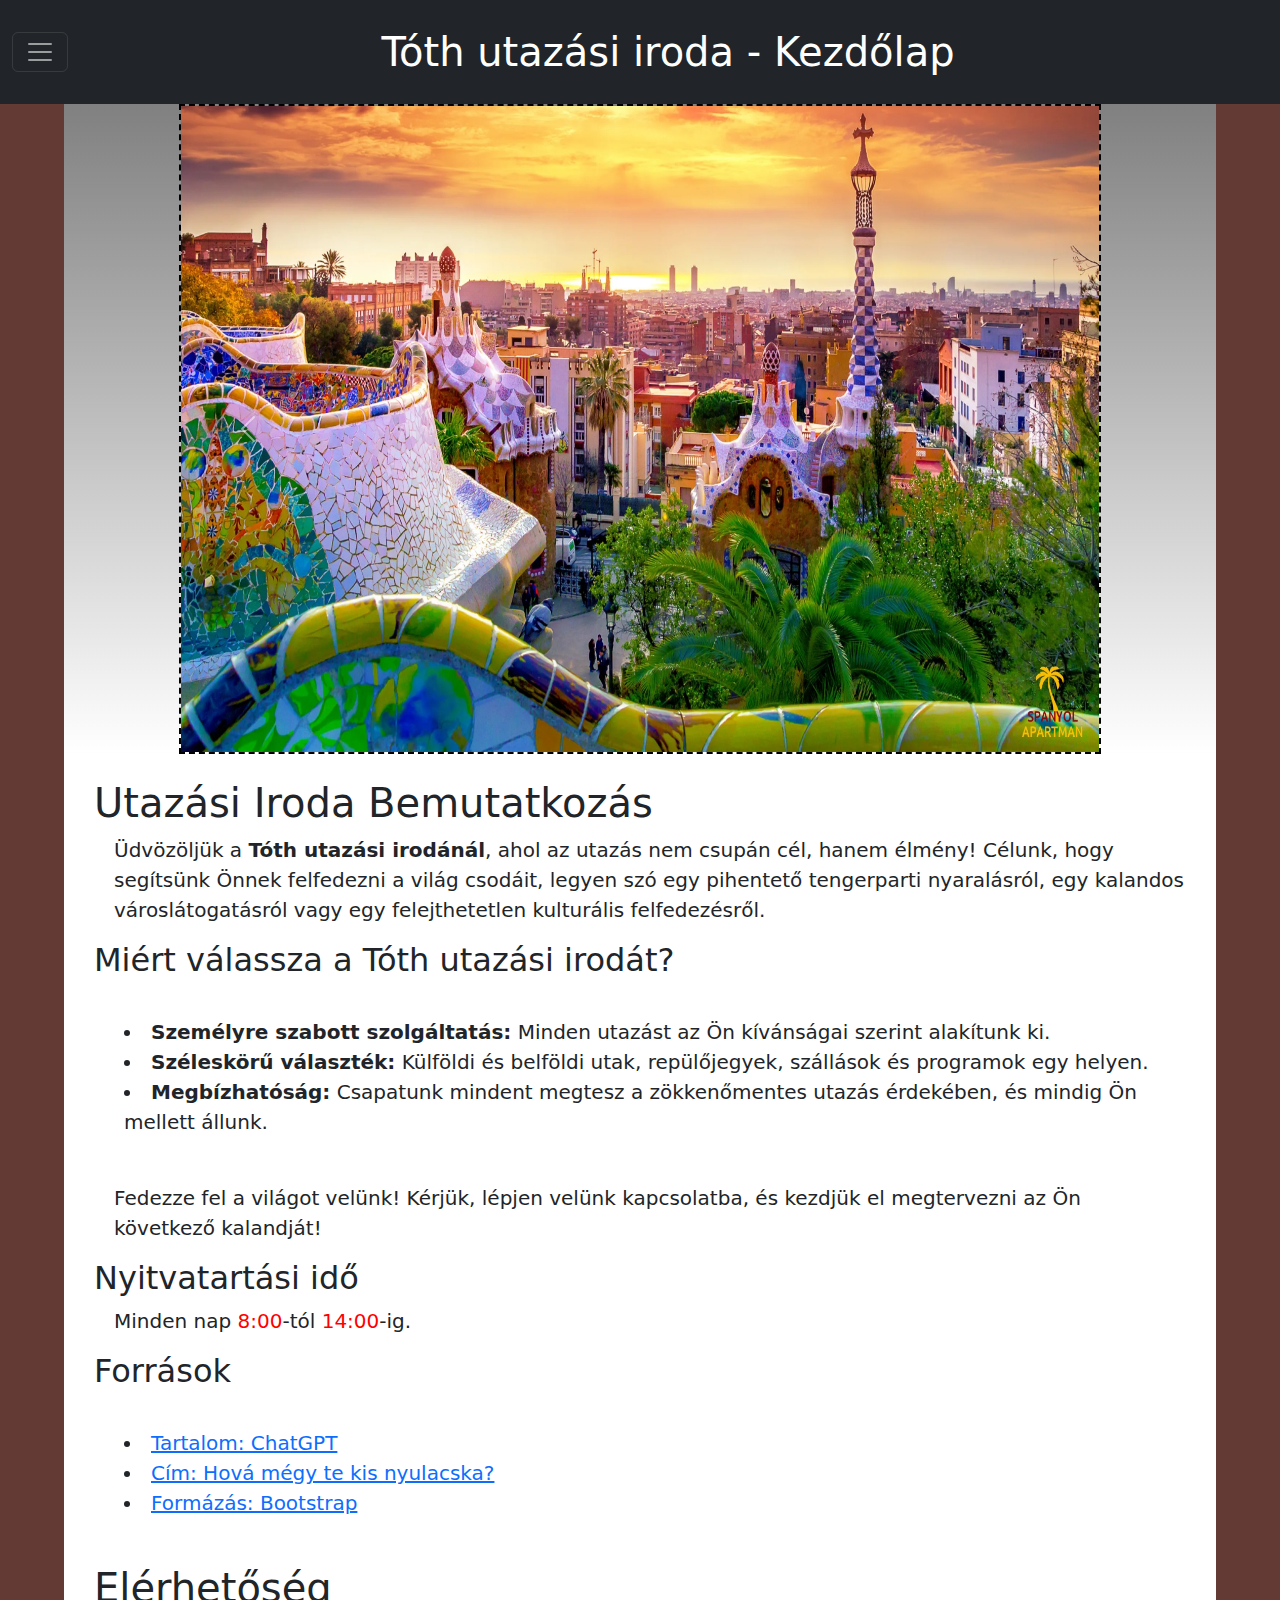
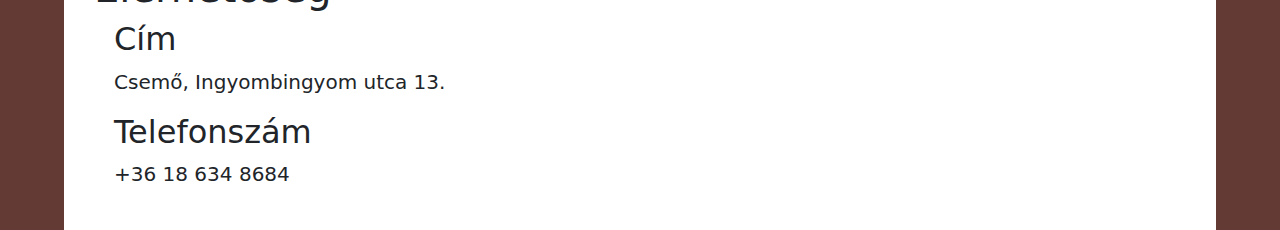
<file: index.html>
<!DOCTYPE html>
<html lang="hu">
<head>
    <meta charset="UTF-8">
    <meta name="viewport" content="width=device-width, initial-scale=1.0">
    <title>Tóth utazási iroda - Kezdőlap</title>
    <link href="https://cdn.jsdelivr.net/npm/bootstrap@5.3.3/dist/css/bootstrap.min.css" rel="stylesheet" integrity="sha384-QWTKZyjpPEjISv5WaRU9OFeRpok6YctnYmDr5pNlyT2bRjXh0JMhjY6hW+ALEwIH" crossorigin="anonymous">
    <link rel="stylesheet" href="style.css">
</head>
<body>
  <div class="collapse" id="navbarToggleExternalContent" data-bs-theme="dark">
    <div class="bg-dark p-4">
      <h5 class="text-body-emphasis h4">Úticélok</h5>
      <a href="gorog.html" target="_blank">Görögország</a>
      <br>
      <a href="olasz.html" target="_blank">Olaszország</a>
      <br>
      <a href="balaton.html" target="_blank">Balaton</a>
      <br>
      <a href="spanyol.html" target="_blank">Spanyolország</a>
    </div>
  </div>
      <nav class="navbar navbar-dark bg-dark sticky-top">
        <div class="container-fluid">
          <button class="navbar-toggler" type="button" data-bs-toggle="collapse" data-bs-target="#navbarToggleExternalContent" aria-controls="navbarToggleExternalContent" aria-expanded="false" aria-label="Toggle navigation">
            <span class="navbar-toggler-icon"></span>
          </button>
          <h1>Tóth utazási iroda - Kezdőlap</h1>
        </div>
      </nav>
      <script src="https://cdn.jsdelivr.net/npm/bootstrap@5.3.3/dist/js/bootstrap.bundle.min.js" integrity="sha384-YvpcrYf0tY3lHB60NNkmXc5s9fDVZLESaAA55NDzOxhy9GkcIdslK1eN7N6jIeHz" crossorigin="anonymous"></script>
      <main>
        <section>
          <div id="gradient">
            <div id="carouselExample" class="carousel slide">
              <div class="carousel-inner">
                <div class="carousel-item active">
                  <a href="images/spanyol1.jpg" target="_blank"><img src="images/spanyol1.jpg" class="d-block w-100" alt="Spanyolország"></a>
                </div>
                <div class="carousel-item">
                  <a href="images/balaton1.jpg" target="_blank"><img src="images/balaton1.jpg" class="d-block w-100" alt="Balaton"></a>
                </div>
                <div class="carousel-item">
                  <a href="images/görög1.jpg" target="_blank"><img src="images/görög1.jpg" class="d-block w-100" alt="Görögország"></a>
                </div>
                <div class="carousel-item">
                  <a href="images/olasz1.jpg" target="_blank"><img src="images/olasz1.jpg" class="d-block w-100" alt="Olaszország"></a>
                </div>
              </div>
              <button class="carousel-control-prev" type="button" data-bs-target="#carouselExample" data-bs-slide="prev">
                <span class="carousel-control-prev-icon" aria-hidden="true"></span>
                <span class="visually-hidden">Previous</span>
              </button>
              <button class="carousel-control-next" type="button" data-bs-target="#carouselExample" data-bs-slide="next">
                <span class="carousel-control-next-icon" aria-hidden="true"></span>
                <span class="visually-hidden">Next</span>
              </button>
            </div>
          </div>
          <article>
            <h1>Utazási Iroda Bemutatkozás</h1>
            <p>Üdvözöljük a <strong>Tóth utazási irodánál</strong>, ahol az utazás nem csupán cél, hanem élmény! Célunk, hogy segítsünk Önnek felfedezni a világ csodáit, legyen szó egy pihentető tengerparti nyaralásról, egy kalandos városlátogatásról vagy egy felejthetetlen kulturális felfedezésről.</p>
            <h2>Miért válassza a Tóth utazási irodát?</h2>
            <ul>
                <li><strong>Személyre szabott szolgáltatás:</strong> Minden utazást az Ön kívánságai szerint alakítunk ki.</li>
                <li><strong>Széleskörű választék:</strong> Külföldi és belföldi utak, repülőjegyek, szállások és programok egy helyen.</li>
                <li><strong>Megbízhatóság:</strong> Csapatunk mindent megtesz a zökkenőmentes utazás érdekében, és mindig Ön mellett állunk.</li>
            </ul>
            <p>Fedezze fel a világot velünk! Kérjük, lépjen velünk kapcsolatba, és kezdjük el megtervezni az Ön következő kalandját!</p>
            <h2>Nyitvatartási idő</h2>
            <p>Minden nap <time>8:00</time>-tól <time>14:00</time>-ig.</p>
            <h2>Források</h2>
            <ul>
              <li><a href="https://www.chatgpt.com" target="_blank">Tartalom: ChatGPT</a></li>
              <li><a href="https://youtu.be/GsQaZQc5hto?si=AKbAIxjbcXfUguNh" target="_blank">Cím: Hová mégy te kis nyulacska?</a></li>
              <li><a href="https://getbootstrap.com/" target="_blank">Formázás: Bootstrap</a></li>
            </ul>
            <div id="elerhetoseg">
              <h1>Elérhetőség</h1>
              <h2>Cím</h2>
              <p>Csemő, Ingyombingyom utca 13.</p>
              <h2>Telefonszám</h2>
              <p>+36 18 634 8684</p>
            </div>
          </article>
        </section>
      </main>
</body>
</html>
</file>
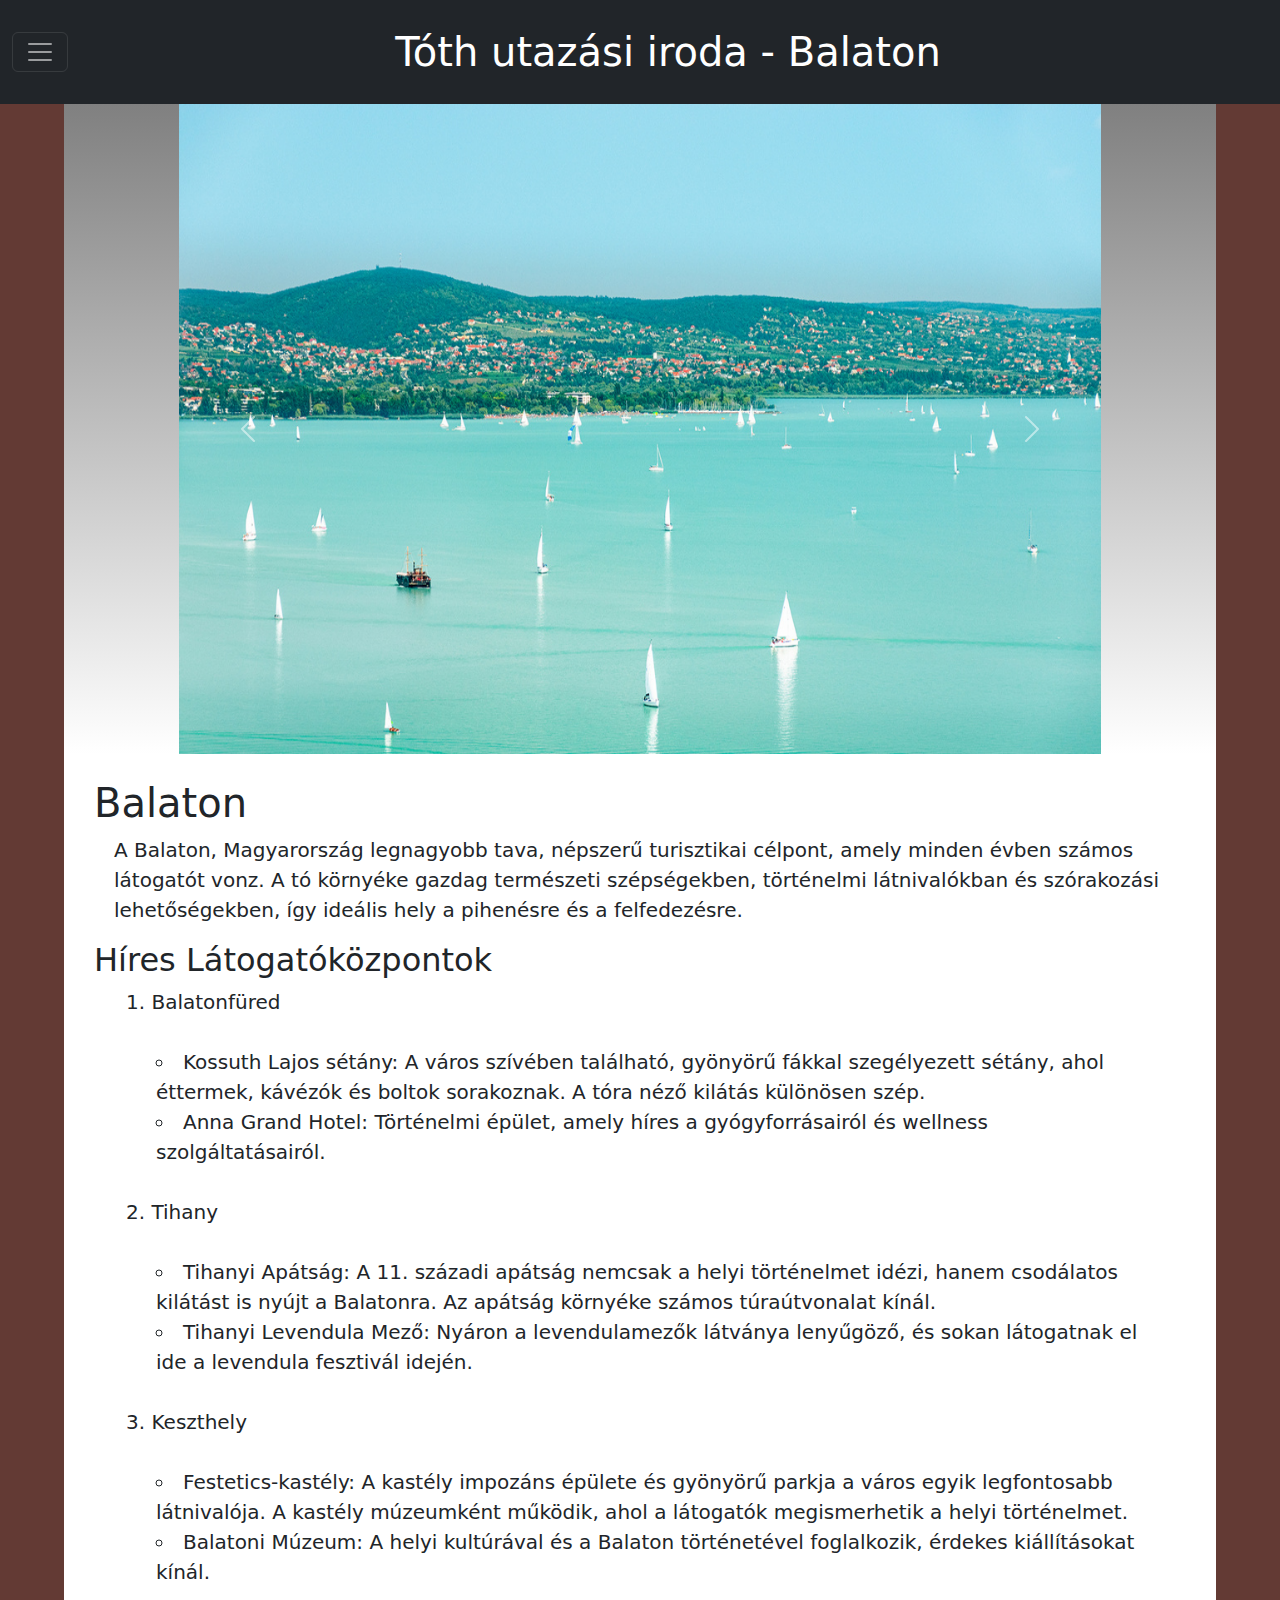
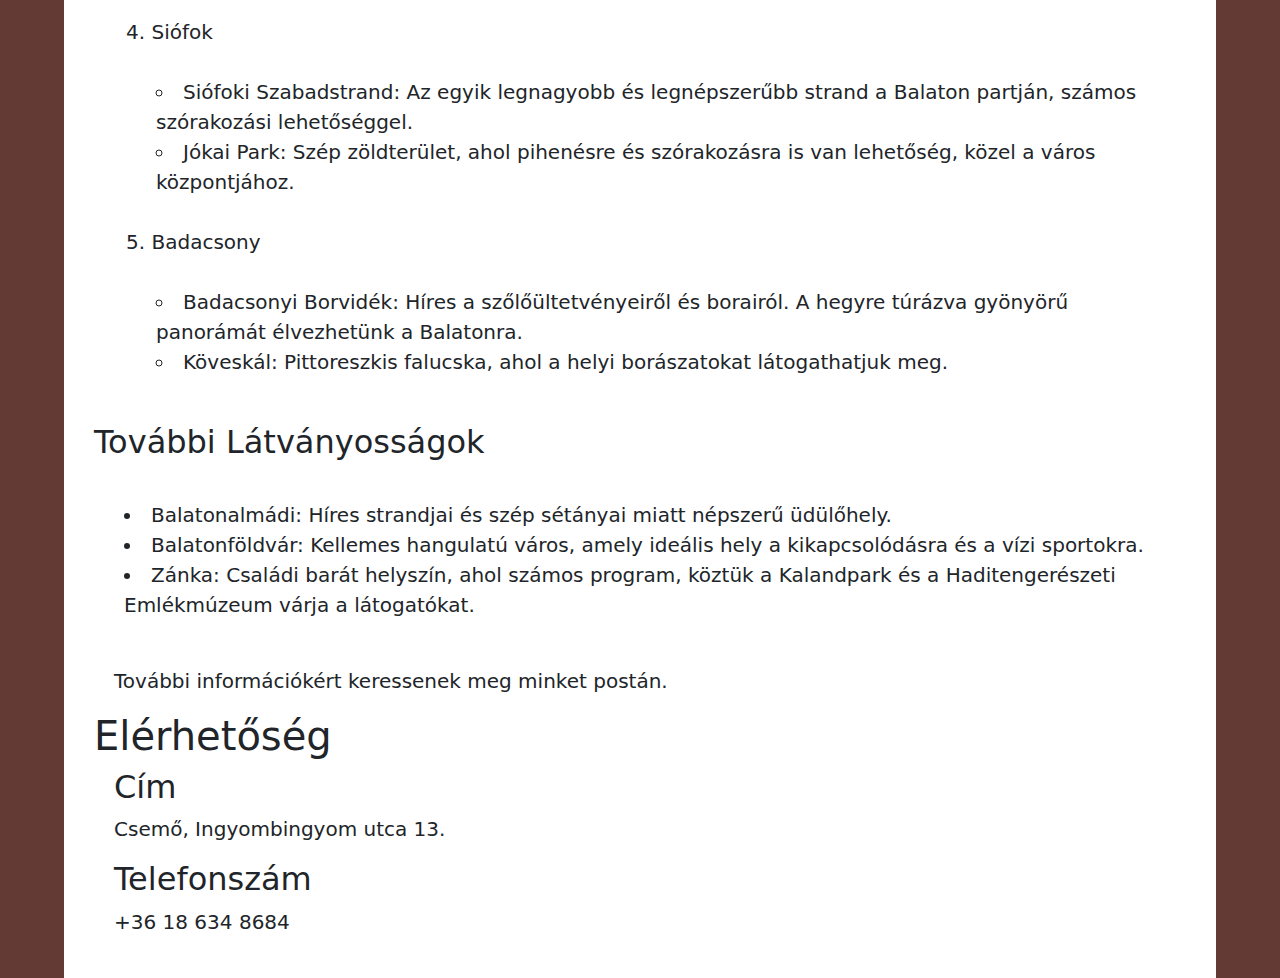
<file: balaton.html>
<!DOCTYPE html>
<html lang="hu">
<head>
    <meta charset="UTF-8">
    <meta name="viewport" content="width=device-width, initial-scale=1.0">
    <title>Tóth utazási iroda - Balaton</title>
    <link href="https://cdn.jsdelivr.net/npm/bootstrap@5.3.3/dist/css/bootstrap.min.css" rel="stylesheet" integrity="sha384-QWTKZyjpPEjISv5WaRU9OFeRpok6YctnYmDr5pNlyT2bRjXh0JMhjY6hW+ALEwIH" crossorigin="anonymous">
    <link rel="stylesheet" href="style.css">
</head>
<body>
    <div class="collapse" id="navbarToggleExternalContent" data-bs-theme="dark">
        <div class="bg-dark p-4">
          <h5 class="text-body-emphasis h4">Úticélok</h5>
          <a href="index.html" target="_blank">Bemutatkozás</a>
          <br>
          <a href="olasz.html" target="_blank">Olaszország</a>
          <br>
          <a href="gorog.html" target="_blank">Görögország</a>
          <br>
          <a href="spanyol.html" target="_blank">Spanyolország</a>
        </div>
      </div>
      <nav class="navbar navbar-dark bg-dark">
        <div class="container-fluid">
          <button class="navbar-toggler" type="button" data-bs-toggle="collapse" data-bs-target="#navbarToggleExternalContent" aria-controls="navbarToggleExternalContent" aria-expanded="false" aria-label="Toggle navigation">
            <span class="navbar-toggler-icon"></span>
          </button>
          <h1>Tóth utazási iroda - Balaton</h1>
        </div>
      </nav>
      <script src="https://cdn.jsdelivr.net/npm/bootstrap@5.3.3/dist/js/bootstrap.bundle.min.js" integrity="sha384-YvpcrYf0tY3lHB60NNkmXc5s9fDVZLESaAA55NDzOxhy9GkcIdslK1eN7N6jIeHz" crossorigin="anonymous"></script>
      <main>
        <section>
            <div id="gradient">
              <div id="carouselExample" class="carousel slide">
                <div class="carousel-inner">
                  <div class="carousel-item active">
                    <img src="images/balaton2.jpg" class="d-block w-100" alt="Spanyolország">
                  </div>
                  <div class="carousel-item">
                    <img src="images/balaton1.jpg" class="d-block w-100" alt="Balaton">
                  </div>
                  <div class="carousel-item">
                    <img src="images/balaton3.jpg" class="d-block w-100" alt="Görögország">
                  </div>
                  <div class="carousel-item">
                    <img src="images/balaton4.webp" class="d-block w-100" alt="Olaszország">
                  </div>
                </div>
                <button class="carousel-control-prev" type="button" data-bs-target="#carouselExample" data-bs-slide="prev">
                  <span class="carousel-control-prev-icon" aria-hidden="true"></span>
                  <span class="visually-hidden">Previous</span>
                </button>
                <button class="carousel-control-next" type="button" data-bs-target="#carouselExample" data-bs-slide="next">
                  <span class="carousel-control-next-icon" aria-hidden="true"></span>
                  <span class="visually-hidden">Next</span>
                </button>
              </div>
            </div>
            <article>
              <h1>Balaton</h1>
              <p>A Balaton, Magyarország legnagyobb tava, népszerű turisztikai célpont, amely minden évben számos látogatót vonz. A tó környéke gazdag természeti szépségekben, történelmi látnivalókban és szórakozási lehetőségekben, így ideális hely a pihenésre és a felfedezésre.</p>
              <h2>Híres Látogatóközpontok</h2>
              <ol>
                <li>Balatonfüred</li>
                <ul>
                    <li>Kossuth Lajos sétány: A város szívében található, gyönyörű fákkal szegélyezett sétány, ahol éttermek, kávézók és boltok sorakoznak. A tóra néző kilátás különösen szép.
                    </li>
                    <li>Anna Grand Hotel: Történelmi épület, amely híres a gyógyforrásairól és wellness szolgáltatásairól.</li>
                </ul>
                <li>Tihany</li>
                <ul>
                    <li>Tihanyi Apátság: A 11. századi apátság nemcsak a helyi történelmet idézi, hanem csodálatos kilátást is nyújt a Balatonra. Az apátság környéke számos túraútvonalat kínál.</li>
                    <li>Tihanyi Levendula Mező: Nyáron a levendulamezők látványa lenyűgöző, és sokan látogatnak el ide a levendula fesztivál idején.</li>
                </ul>
                <li>Keszthely</li>
                <ul>
                    <li>Festetics-kastély: A kastély impozáns épülete és gyönyörű parkja a város egyik legfontosabb látnivalója. A kastély múzeumként működik, ahol a látogatók megismerhetik a helyi történelmet.</li>
                    <li>Balatoni Múzeum: A helyi kultúrával és a Balaton történetével foglalkozik, érdekes kiállításokat kínál.</li>
                </ul>
                <li>Siófok</li>
                <ul>
                    <li>Siófoki Szabadstrand: Az egyik legnagyobb és legnépszerűbb strand a Balaton partján, számos szórakozási lehetőséggel.</li>
                    <li>Jókai Park: Szép zöldterület, ahol pihenésre és szórakozásra is van lehetőség, közel a város központjához.</li>
                </ul>
                <li>Badacsony</li>
                <ul>
                    <li>Badacsonyi Borvidék: Híres a szőlőültetvényeiről és borairól. A hegyre túrázva gyönyörű panorámát élvezhetünk a Balatonra.</li>
                    <li>Köveskál: Pittoreszkis falucska, ahol a helyi borászatokat látogathatjuk meg.</li>
                </ul>
              </ol>
              <h2>További Látványosságok</h2>
              <ul>
                <li>Balatonalmádi: Híres strandjai és szép sétányai miatt népszerű üdülőhely.</li>
                <li>Balatonföldvár: Kellemes hangulatú város, amely ideális hely a kikapcsolódásra és a vízi sportokra.
                </li>
                <li>Zánka: Családi barát helyszín, ahol számos program, köztük a Kalandpark és a Haditengerészeti Emlékmúzeum várja a látogatókat.</li>
              </ul>
              <p>További információkért keressenek meg minket postán.</p>
            <div id="elerhetoseg">
              <h1>Elérhetőség</h1>
              <h2>Cím</h2>
              <p>Csemő, Ingyombingyom utca 13.</p>
              <h2>Telefonszám</h2>
              <p>+36 18 634 8684</p>
            </div>
          </article>
          </section>
      </main>
</body>
</html>
</file>
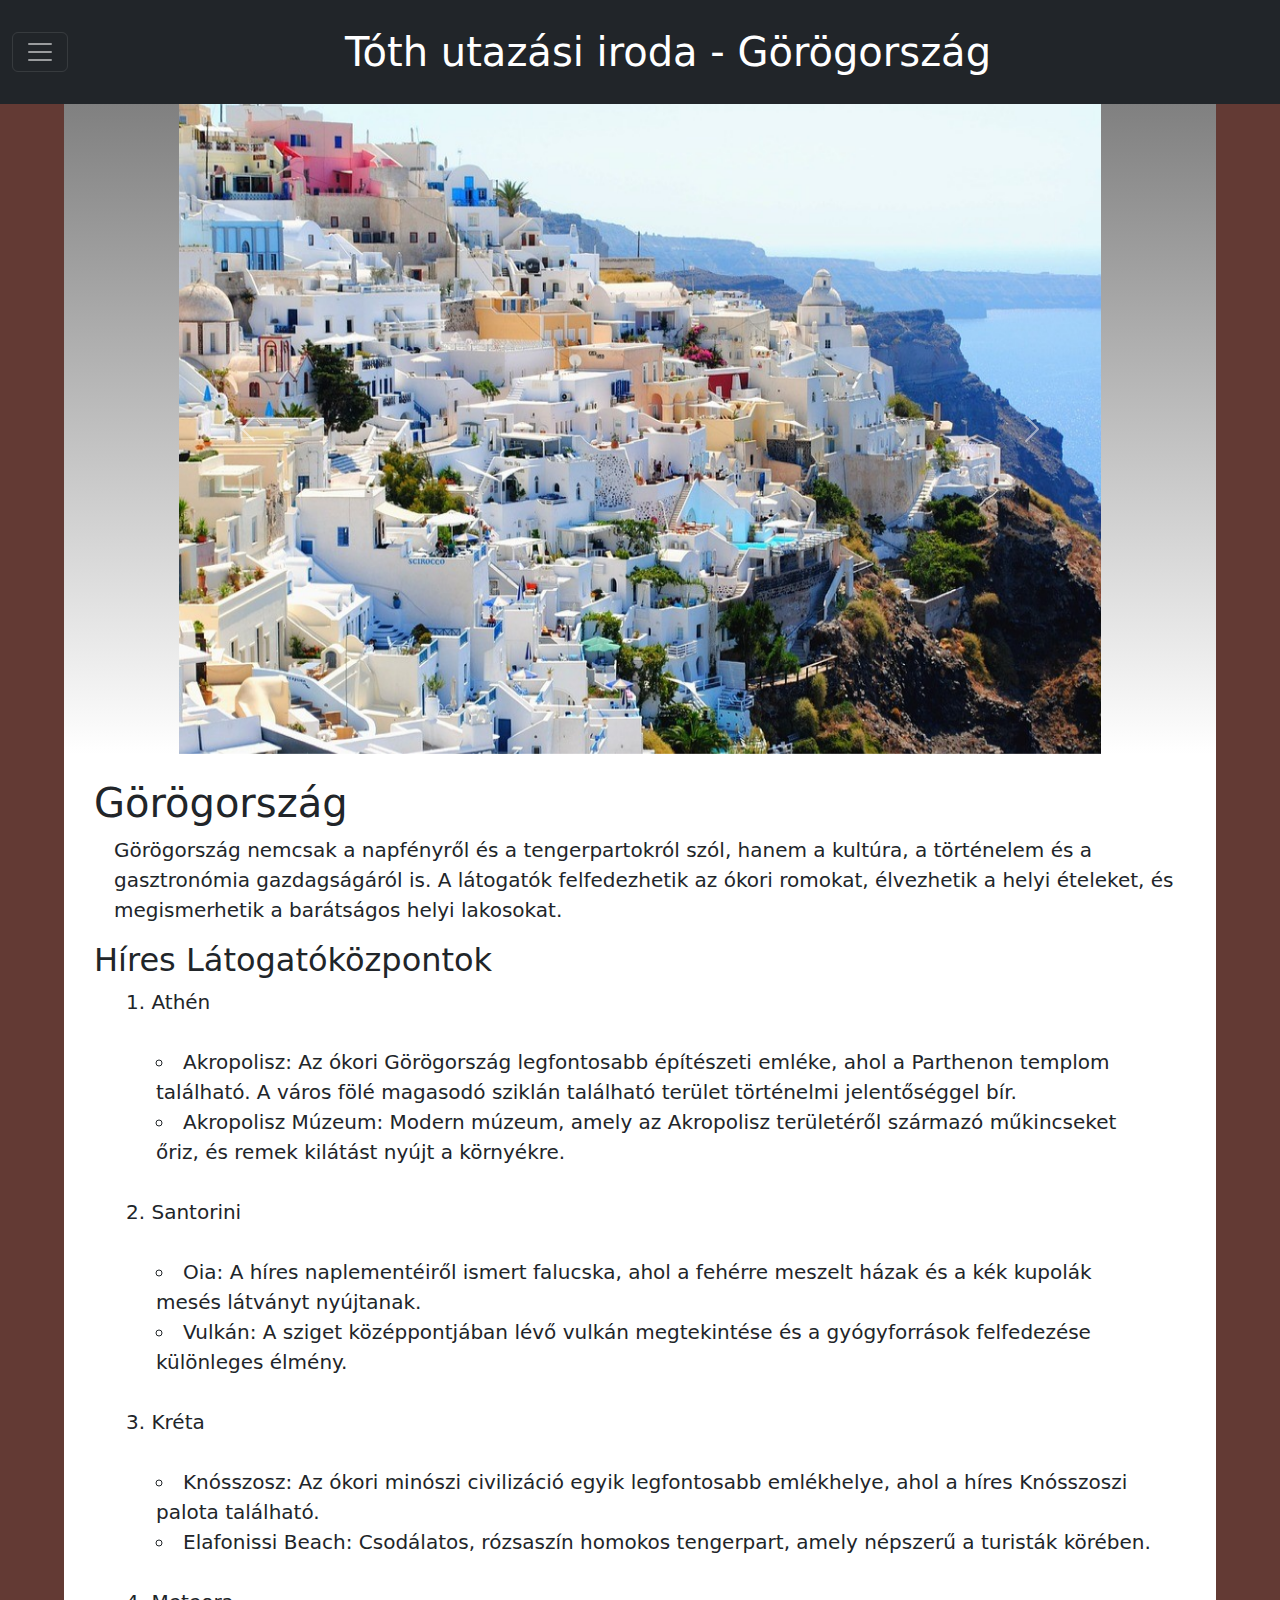
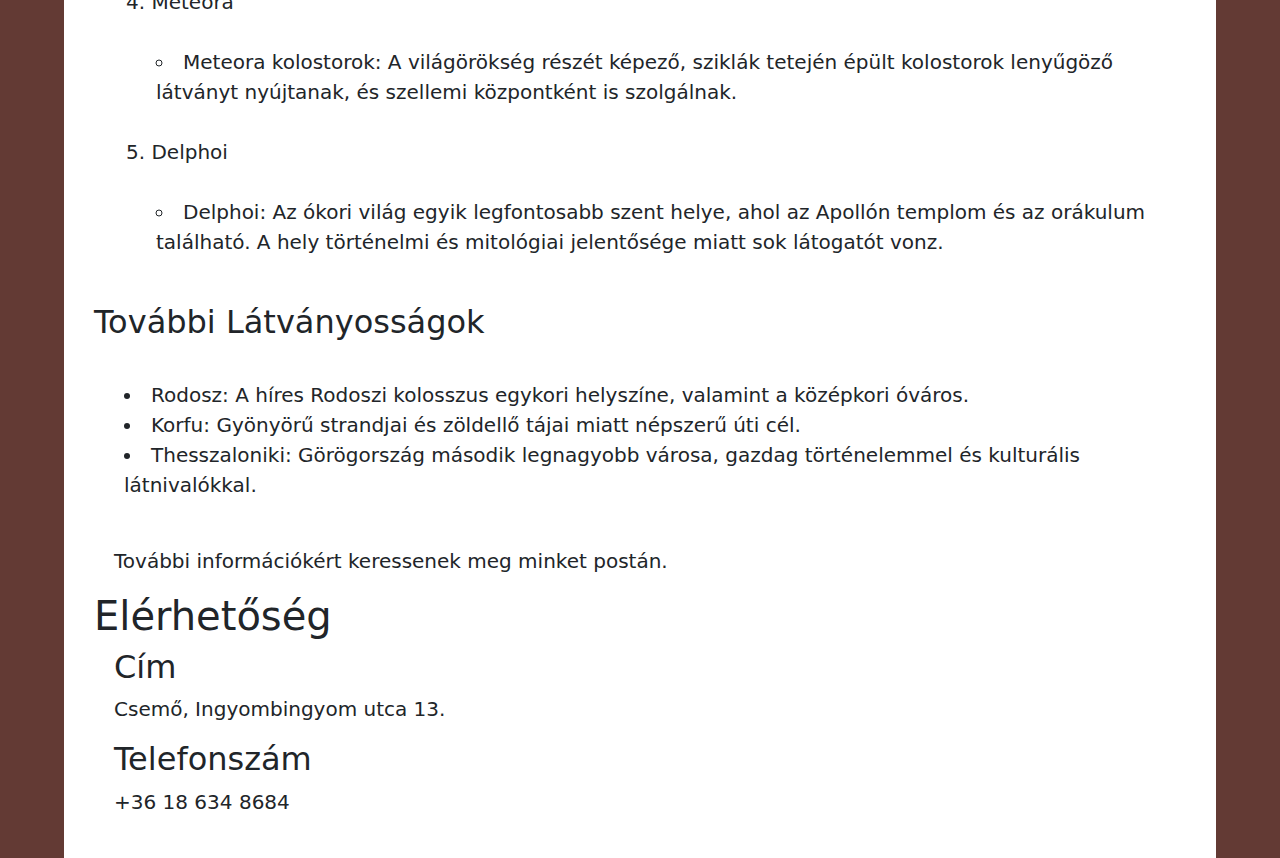
<file: gorog.html>
<!DOCTYPE html>
<html lang="hu">
<head>
    <meta charset="UTF-8">
    <meta name="viewport" content="width=device-width, initial-scale=1.0">
    <title>Tóth utazási iroda - Görögország</title>
    <link href="https://cdn.jsdelivr.net/npm/bootstrap@5.3.3/dist/css/bootstrap.min.css" rel="stylesheet" integrity="sha384-QWTKZyjpPEjISv5WaRU9OFeRpok6YctnYmDr5pNlyT2bRjXh0JMhjY6hW+ALEwIH" crossorigin="anonymous">
    <link rel="stylesheet" href="style.css">
</head>
<body>
    <div class="collapse" id="navbarToggleExternalContent" data-bs-theme="dark">
        <div class="bg-dark p-4">
          <h5 class="text-body-emphasis h4">Úticélok</h5>
          <a href="index.html" target="_blank">Bemutatkozás</a>
          <br>
          <a href="olasz.html" target="_blank">Olaszország</a>
          <br>
          <a href="balaton.html" target="_blank">Balaton</a>
          <br>
          <a href="spanyol.html" target="_blank">Spanyolország</a>
        </div>
      </div>
      <nav class="navbar navbar-dark bg-dark">
        <div class="container-fluid">
          <button class="navbar-toggler" type="button" data-bs-toggle="collapse" data-bs-target="#navbarToggleExternalContent" aria-controls="navbarToggleExternalContent" aria-expanded="false" aria-label="Toggle navigation">
            <span class="navbar-toggler-icon"></span>
          </button>
          <h1>Tóth utazási iroda - Görögország</h1>
        </div>
      </nav>
      <script src="https://cdn.jsdelivr.net/npm/bootstrap@5.3.3/dist/js/bootstrap.bundle.min.js" integrity="sha384-YvpcrYf0tY3lHB60NNkmXc5s9fDVZLESaAA55NDzOxhy9GkcIdslK1eN7N6jIeHz" crossorigin="anonymous"></script>
      <main>
        <section>
            <div id="gradient">
              <div id="carouselExample" class="carousel slide">
                <div class="carousel-inner">
                  <div class="carousel-item active">
                    <img src="images/görög2.jpg" class="d-block w-100" alt="Spanyolország">
                  </div>
                  <div class="carousel-item">
                    <img src="images/görög3.jpg" class="d-block w-100" alt="Balaton">
                  </div>
                  <div class="carousel-item">
                    <img src="images/görög1.jpg" class="d-block w-100" alt="Görögország">
                  </div>
                  <div class="carousel-item">
                    <img src="images/görög4.jpg" class="d-block w-100" alt="Olaszország">
                  </div>
                </div>
                <button class="carousel-control-prev" type="button" data-bs-target="#carouselExample" data-bs-slide="prev">
                  <span class="carousel-control-prev-icon" aria-hidden="true"></span>
                  <span class="visually-hidden">Previous</span>
                </button>
                <button class="carousel-control-next" type="button" data-bs-target="#carouselExample" data-bs-slide="next">
                  <span class="carousel-control-next-icon" aria-hidden="true"></span>
                  <span class="visually-hidden">Next</span>
                </button>
              </div>
            </div>
            <article>
              <h1>Görögország</h1>
              <p>Görögország nemcsak a napfényről és a tengerpartokról szól, hanem a kultúra, a történelem és a gasztronómia gazdagságáról is. A látogatók felfedezhetik az ókori romokat, élvezhetik a helyi ételeket, és megismerhetik a barátságos helyi lakosokat.</p>
              <h2>Híres Látogatóközpontok</h2>
              <ol>
                <li>Athén</li>
                <ul>
                    <li>Akropolisz: Az ókori Görögország legfontosabb építészeti emléke, ahol a Parthenon templom található. A város fölé magasodó sziklán található terület történelmi jelentőséggel bír.</li>
                    <li>Akropolisz Múzeum: Modern múzeum, amely az Akropolisz területéről származó műkincseket őriz, és remek kilátást nyújt a környékre.</li>
                </ul>
                <li>Santorini</li>
                <ul>
                    <li>Oia: A híres naplementéiről ismert falucska, ahol a fehérre meszelt házak és a kék kupolák mesés látványt nyújtanak.</li>
                    <li>Vulkán: A sziget középpontjában lévő vulkán megtekintése és a gyógyforrások felfedezése különleges élmény.</li>
                </ul>
                <li>Kréta</li>
                <ul>
                    <li>Knósszosz: Az ókori minószi civilizáció egyik legfontosabb emlékhelye, ahol a híres Knósszoszi palota található.</li>
                    <li>Elafonissi Beach: Csodálatos, rózsaszín homokos tengerpart, amely népszerű a turisták körében.</li>
                </ul>
                <li>Meteora</li>
                <ul>
                    <li>Meteora kolostorok: A világörökség részét képező, sziklák tetején épült kolostorok lenyűgöző látványt nyújtanak, és szellemi központként is szolgálnak.</li>
                </ul>
                <li>Delphoi</li>
                <ul>
                    <li>Delphoi: Az ókori világ egyik legfontosabb szent helye, ahol az Apollón templom és az orákulum található. A hely történelmi és mitológiai jelentősége miatt sok látogatót vonz.</li>
                </ul>
              </ol>
              <h2>További Látványosságok</h2>
              <ul>
                <li>Rodosz: A híres Rodoszi kolosszus egykori helyszíne, valamint a középkori óváros.</li>
                <li>Korfu: Gyönyörű strandjai és zöldellő tájai miatt népszerű úti cél.</li>
                <li>Thesszaloniki: Görögország második legnagyobb városa, gazdag történelemmel és kulturális látnivalókkal.</li>
              </ul>
              <p>További információkért keressenek meg minket postán.</p>
            <div id="elerhetoseg">
              <h1>Elérhetőség</h1>
              <h2>Cím</h2>
              <p>Csemő, Ingyombingyom utca 13.</p>
              <h2>Telefonszám</h2>
              <p>+36 18 634 8684</p>
            </div>
          </article>
          </section>
      </main>
</body>
</html>
</file>
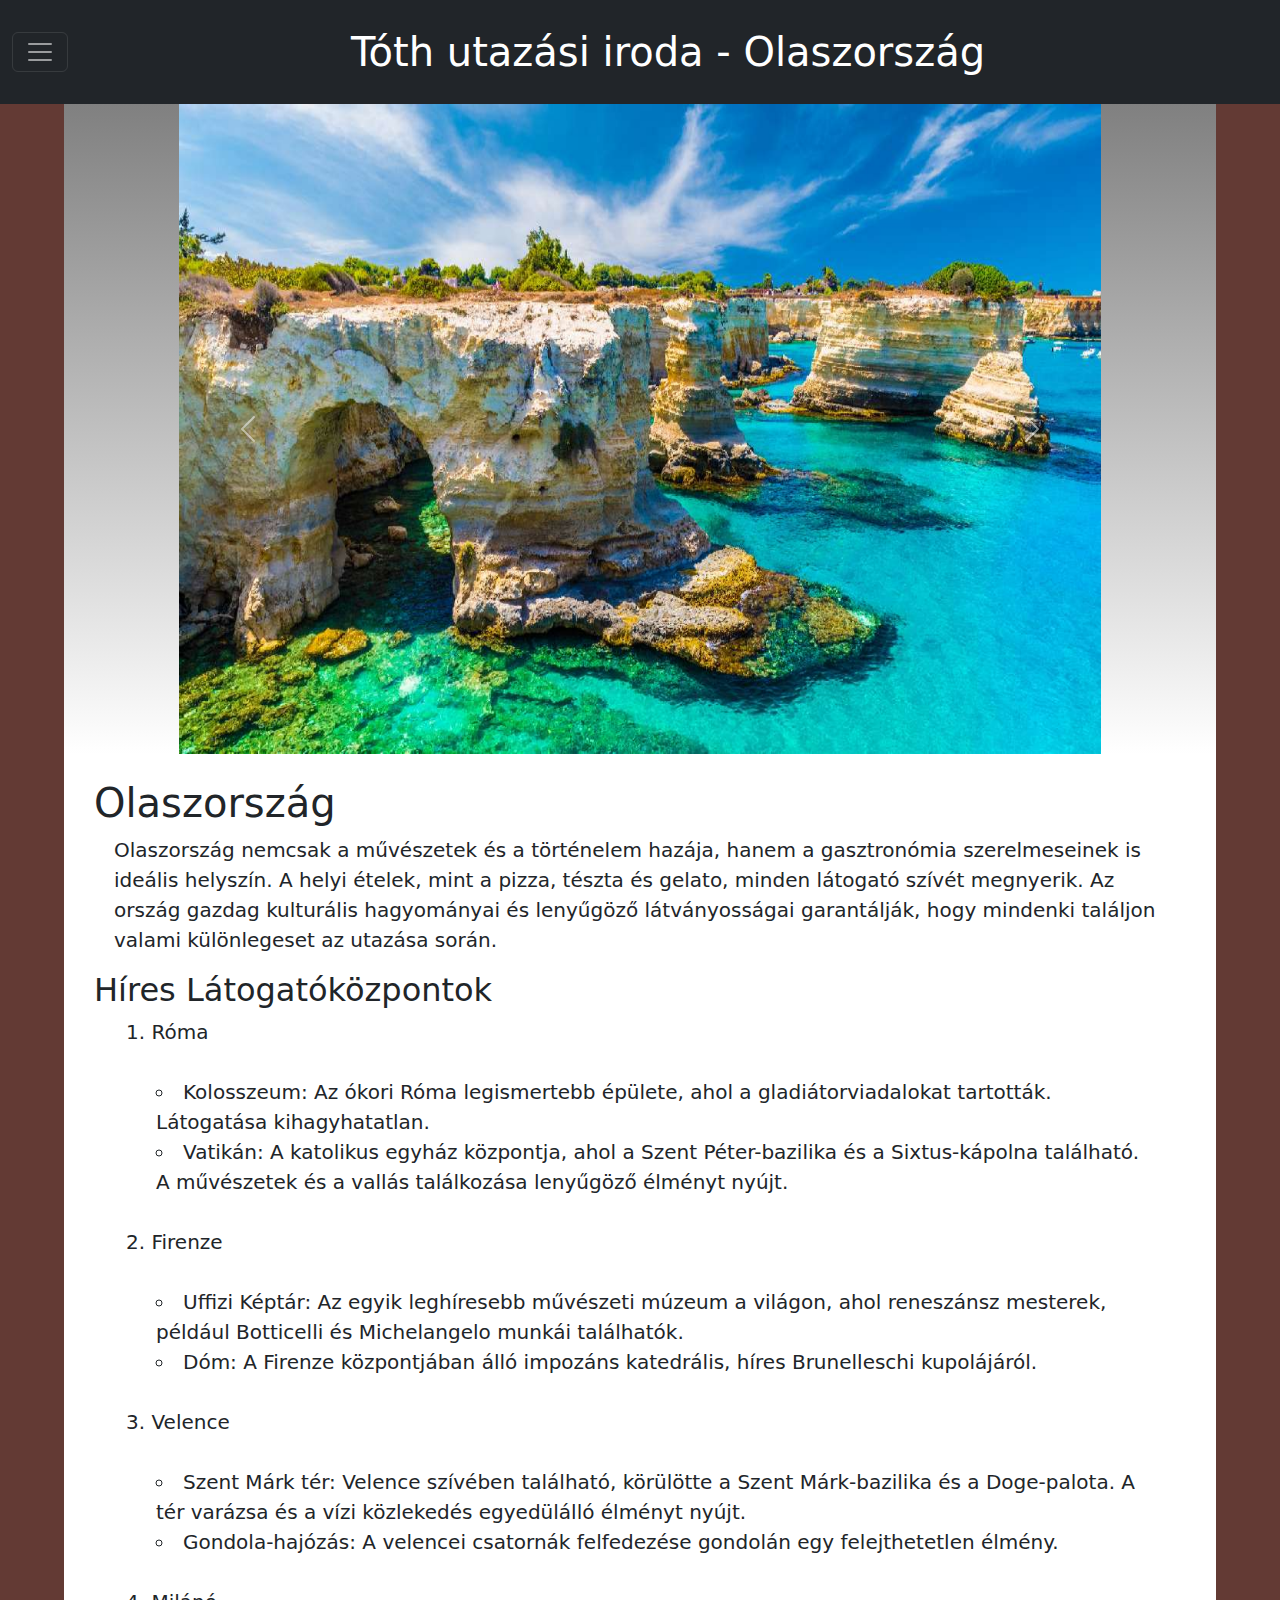
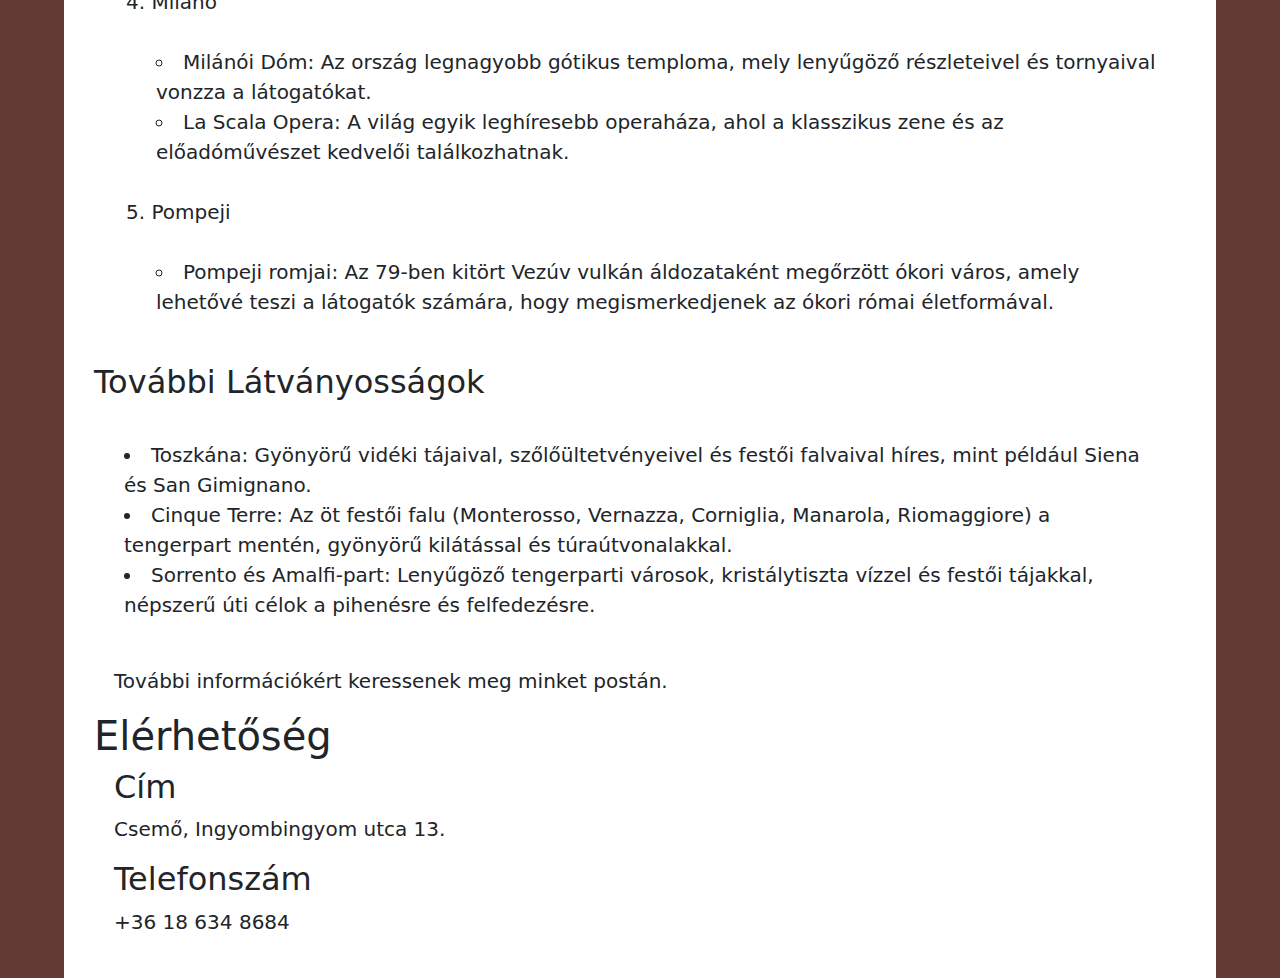
<file: olasz.html>
<!DOCTYPE html>
<html lang="hu">
<head>
    <meta charset="UTF-8">
    <meta name="viewport" content="width=device-width, initial-scale=1.0">
    <title>Tóth utazási iroda - Olaszország</title>
    <link href="https://cdn.jsdelivr.net/npm/bootstrap@5.3.3/dist/css/bootstrap.min.css" rel="stylesheet" integrity="sha384-QWTKZyjpPEjISv5WaRU9OFeRpok6YctnYmDr5pNlyT2bRjXh0JMhjY6hW+ALEwIH" crossorigin="anonymous">
    <link rel="stylesheet" href="style.css">
</head>
<body>
    <div class="collapse" id="navbarToggleExternalContent" data-bs-theme="dark">
        <div class="bg-dark p-4">
          <h5 class="text-body-emphasis h4">Úticélok</h5>
          <a href="index.html" target="_blank">Bemutatkozás</a>
          <br>
          <a href="gorog.html" target="_blank">Görögország</a>
          <br>
          <a href="balaton.html" target="_blank">Balaton</a>
          <br>
          <a href="spanyol.html" target="_blank">Spanyolország</a>
        </div>
      </div>
      <nav class="navbar navbar-dark bg-dark">
        <div class="container-fluid">
          <button class="navbar-toggler" type="button" data-bs-toggle="collapse" data-bs-target="#navbarToggleExternalContent" aria-controls="navbarToggleExternalContent" aria-expanded="false" aria-label="Toggle navigation">
            <span class="navbar-toggler-icon"></span>
          </button>
          <h1>Tóth utazási iroda - Olaszország</h1>
        </div>
      </nav>
      <script src="https://cdn.jsdelivr.net/npm/bootstrap@5.3.3/dist/js/bootstrap.bundle.min.js" integrity="sha384-YvpcrYf0tY3lHB60NNkmXc5s9fDVZLESaAA55NDzOxhy9GkcIdslK1eN7N6jIeHz" crossorigin="anonymous"></script>
      <main>
        <section>
            <div id="gradient">
              <div id="carouselExample" class="carousel slide">
                <div class="carousel-inner">
                  <div class="carousel-item active">
                    <img src="images/olasz2.jpg" class="d-block w-100" alt="Spanyolország">
                  </div>
                  <div class="carousel-item">
                    <img src="images/olasz3.jpg" class="d-block w-100" alt="Balaton">
                  </div>
                  <div class="carousel-item">
                    <img src="images/olasz4.jpeg" class="d-block w-100" alt="Görögország">
                  </div>
                  <div class="carousel-item">
                    <img src="images/olasz1.jpg" class="d-block w-100" alt="Olaszország">
                  </div>
                </div>
                <button class="carousel-control-prev" type="button" data-bs-target="#carouselExample" data-bs-slide="prev">
                  <span class="carousel-control-prev-icon" aria-hidden="true"></span>
                  <span class="visually-hidden">Previous</span>
                </button>
                <button class="carousel-control-next" type="button" data-bs-target="#carouselExample" data-bs-slide="next">
                  <span class="carousel-control-next-icon" aria-hidden="true"></span>
                  <span class="visually-hidden">Next</span>
                </button>
              </div>
            </div>
            <article>
              <h1>Olaszország</h1>
              <p>Olaszország nemcsak a művészetek és a történelem hazája, hanem a gasztronómia szerelmeseinek is ideális helyszín. A helyi ételek, mint a pizza, tészta és gelato, minden látogató szívét megnyerik. Az ország gazdag kulturális hagyományai és lenyűgöző látványosságai garantálják, hogy mindenki találjon valami különlegeset az utazása során.</p>
              <h2>Híres Látogatóközpontok</h2>
              <ol>
                <li>Róma</li>
                <ul>
                    <li>Kolosszeum: Az ókori Róma legismertebb épülete, ahol a gladiátorviadalokat tartották. Látogatása kihagyhatatlan.</li>
                    <li>Vatikán: A katolikus egyház központja, ahol a Szent Péter-bazilika és a Sixtus-kápolna található. A művészetek és a vallás találkozása lenyűgöző élményt nyújt.</li>
                </ul>
                <li>Firenze</li>
                <ul>
                    <li>Uffizi Képtár: Az egyik leghíresebb művészeti múzeum a világon, ahol reneszánsz mesterek, például Botticelli és Michelangelo munkái találhatók.</li>
                    <li>Dóm: A Firenze központjában álló impozáns katedrális, híres Brunelleschi kupolájáról.</li>
                </ul>
                <li>Velence</li>
                <ul>
                    <li>Szent Márk tér: Velence szívében található, körülötte a Szent Márk-bazilika és a Doge-palota. A tér varázsa és a vízi közlekedés egyedülálló élményt nyújt.</li>
                    <li>Gondola-hajózás: A velencei csatornák felfedezése gondolán egy felejthetetlen élmény.</li>
                </ul>
                <li>Milánó</li>
                <ul>
                    <li>Milánói Dóm: Az ország legnagyobb gótikus temploma, mely lenyűgöző részleteivel és tornyaival vonzza a látogatókat.</li>
                    <li>La Scala Opera: A világ egyik leghíresebb operaháza, ahol a klasszikus zene és az előadóművészet kedvelői találkozhatnak.</li>
                </ul>
                <li>Pompeji</li>
                <ul>
                    <li>Pompeji romjai: Az 79-ben kitört Vezúv vulkán áldozataként megőrzött ókori város, amely lehetővé teszi a látogatók számára, hogy megismerkedjenek az ókori római életformával.</li>
                </ul>
              </ol>
              <h2>További Látványosságok</h2>
              <ul>
                <li>Toszkána: Gyönyörű vidéki tájaival, szőlőültetvényeivel és festői falvaival híres, mint például Siena és San Gimignano.</li>
                <li>Cinque Terre: Az öt festői falu (Monterosso, Vernazza, Corniglia, Manarola, Riomaggiore) a tengerpart mentén, gyönyörű kilátással és túraútvonalakkal.</li>
                <li>Sorrento és Amalfi-part: Lenyűgöző tengerparti városok, kristálytiszta vízzel és festői tájakkal, népszerű úti célok a pihenésre és felfedezésre.</li>
              </ul>
              <p>További információkért keressenek meg minket postán.</p>
            <div id="elerhetoseg">
              <h1>Elérhetőség</h1>
              <h2>Cím</h2>
              <p>Csemő, Ingyombingyom utca 13.</p>
              <h2>Telefonszám</h2>
              <p>+36 18 634 8684</p>
            </div>
          </article>
          </section>
      </main>
</body>
</html>
</file>
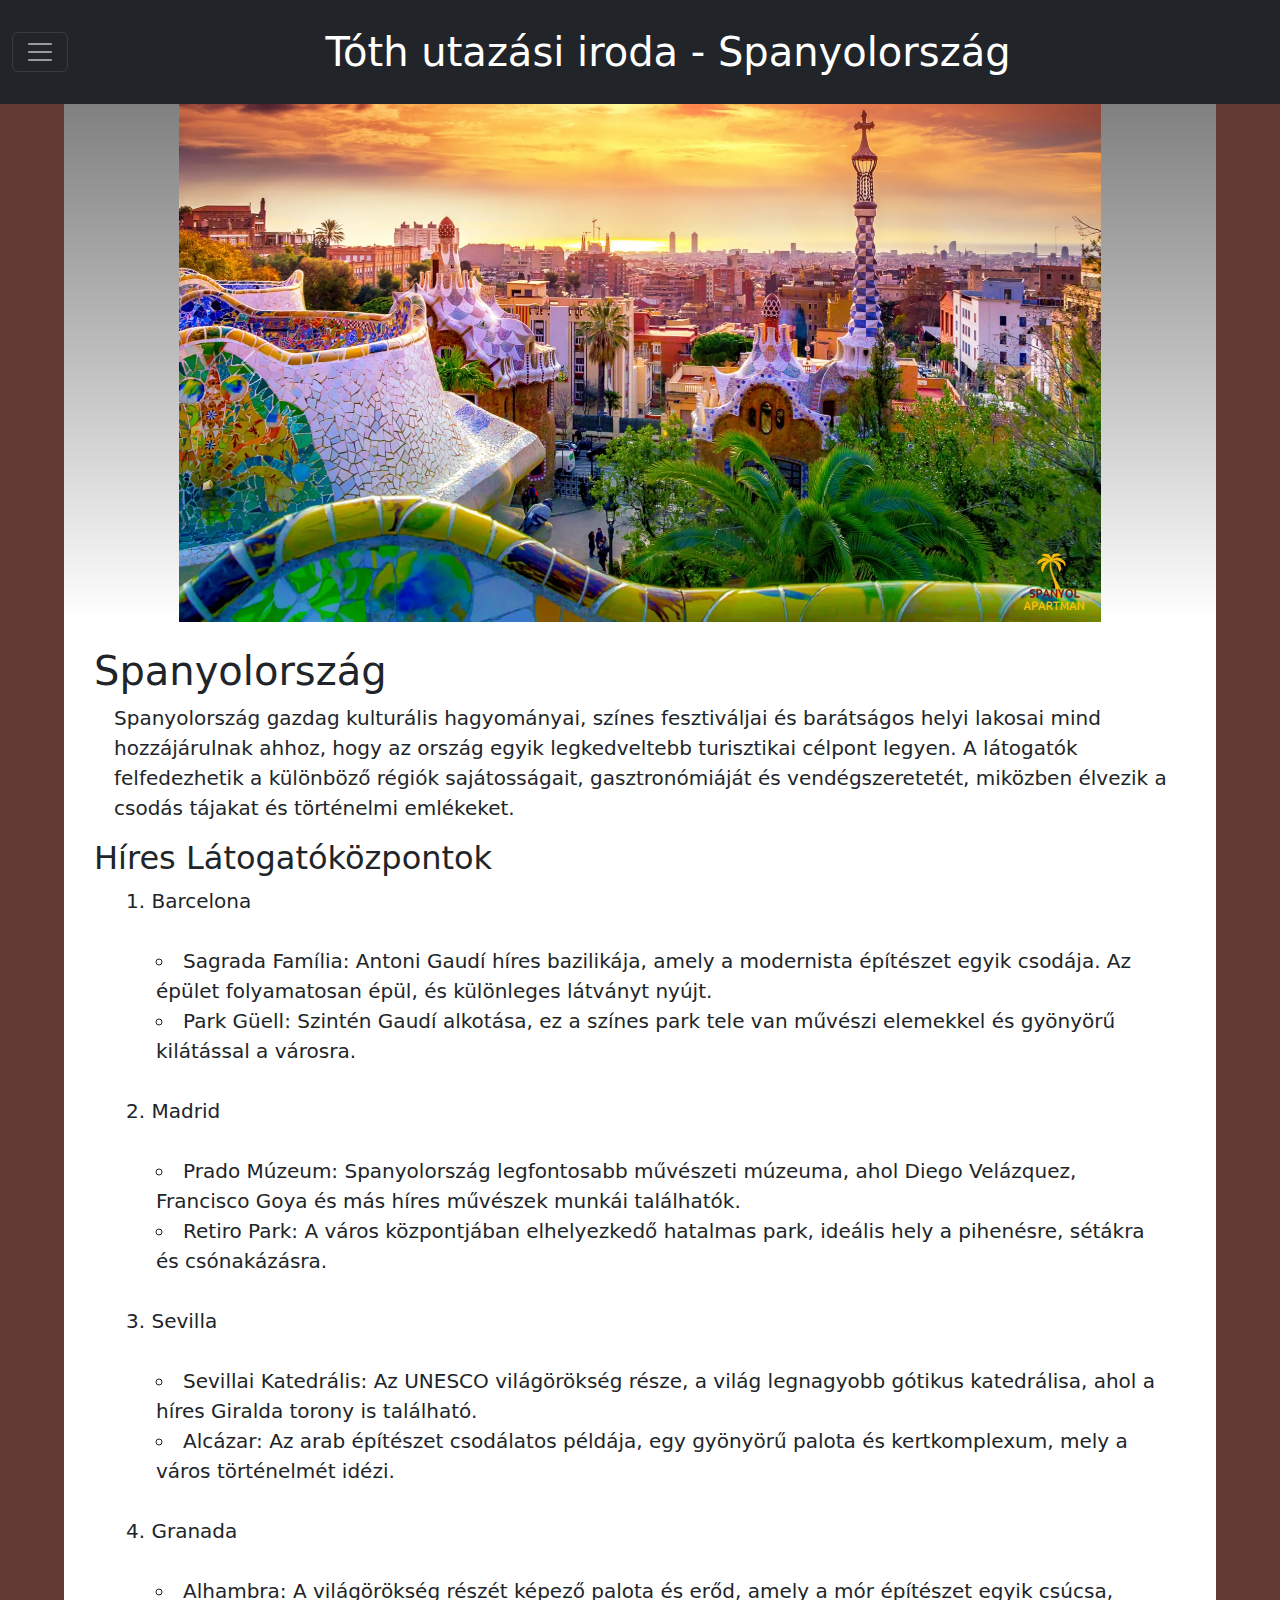
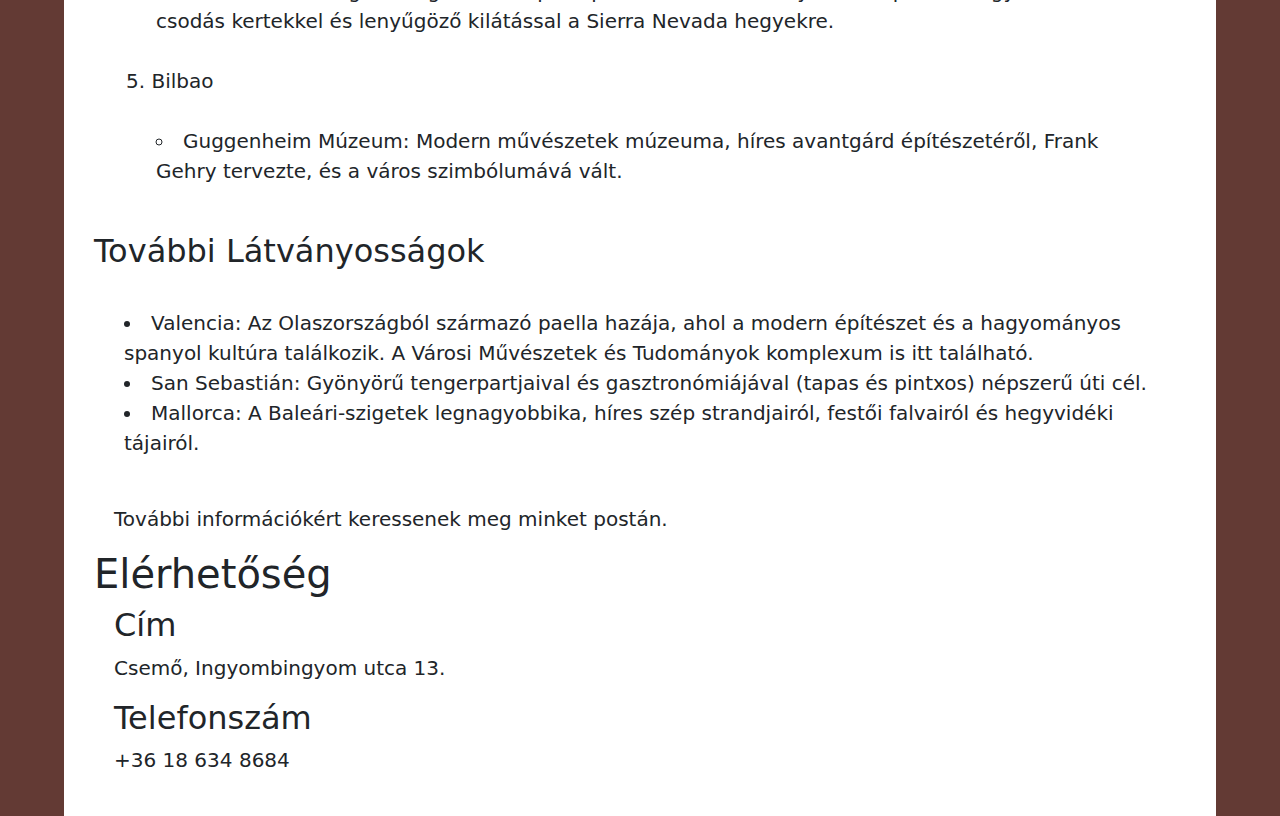
<file: spanyol.html>
<!DOCTYPE html>
<html lang="hu">
<head>
    <meta charset="UTF-8">
    <meta name="viewport" content="width=device-width, initial-scale=1.0">
    <title>Tóth utazási iroda - Spanyolország</title>
    <link href="https://cdn.jsdelivr.net/npm/bootstrap@5.3.3/dist/css/bootstrap.min.css" rel="stylesheet" integrity="sha384-QWTKZyjpPEjISv5WaRU9OFeRpok6YctnYmDr5pNlyT2bRjXh0JMhjY6hW+ALEwIH" crossorigin="anonymous">
    <link rel="stylesheet" href="style.css">
</head>
<body>
    <div class="collapse" id="navbarToggleExternalContent" data-bs-theme="dark">
        <div class="bg-dark p-4">
          <h5 class="text-body-emphasis h4">Úticélok</h5>
          <a href="index.html" target="_blank">Bemutatkozás</a>
          <br>
          <a href="olasz.html" target="_blank">Olaszország</a>
          <br>
          <a href="balaton.html" target="_blank">Balaton</a>
          <br>
           <a href="gorog.html" target="_blank">Görögország</a>
        </div>
      </div>
      <nav class="navbar navbar-dark bg-dark">
        <div class="container-fluid">
          <button class="navbar-toggler" type="button" data-bs-toggle="collapse" data-bs-target="#navbarToggleExternalContent" aria-controls="navbarToggleExternalContent" aria-expanded="false" aria-label="Toggle navigation">
            <span class="navbar-toggler-icon"></span>
          </button>
          <h1>Tóth utazási iroda - Spanyolország</h1>
        </div>
      </nav>
      <script src="https://cdn.jsdelivr.net/npm/bootstrap@5.3.3/dist/js/bootstrap.bundle.min.js" integrity="sha384-YvpcrYf0tY3lHB60NNkmXc5s9fDVZLESaAA55NDzOxhy9GkcIdslK1eN7N6jIeHz" crossorigin="anonymous"></script>
      <main>
        <section>
            <div id="gradient">
              <div id="carouselExample" class="carousel slide">
                <div class="carousel-inner">
                  <div class="carousel-item active">
                    <img src="images/spanyol1.jpg" class="d-block w-100 img-fluid" alt="Spanyolország">
                  </div>
                  <div class="carousel-item">
                    <img src="images/spanyol2.jpg" class="d-block w-100 img-fluid" alt="Balaton">
                  </div>
                  <div class="carousel-item">
                    <img src="images/spanyol3.webp" class="d-block w-100 img-fluid" alt="Görögország">
                  </div>
                  <div class="carousel-item">
                    <img src="images/spanyol4.jpg" class="d-block w-100 img-fluid" alt="Olaszország">
                  </div>
                </div>
                <button class="carousel-control-prev" type="button" data-bs-target="#carouselExample" data-bs-slide="prev">
                  <span class="carousel-control-prev-icon" aria-hidden="true"></span>
                  <span class="visually-hidden">Previous</span>
                </button>
                <button class="carousel-control-next" type="button" data-bs-target="#carouselExample" data-bs-slide="next">
                  <span class="carousel-control-next-icon" aria-hidden="true"></span>
                  <span class="visually-hidden">Next</span>
                </button>
              </div>
            </div>
            <article>
              <h1>Spanyolország</h1>
              <p>Spanyolország gazdag kulturális hagyományai, színes fesztiváljai és barátságos helyi lakosai mind hozzájárulnak ahhoz, hogy az ország egyik legkedveltebb turisztikai célpont legyen. A látogatók felfedezhetik a különböző régiók sajátosságait, gasztronómiáját és vendégszeretetét, miközben élvezik a csodás tájakat és történelmi emlékeket.</p>
              <h2>Híres Látogatóközpontok</h2>
              <ol>
                <li>Barcelona</li>
                <ul>
                    <li>Sagrada Família: Antoni Gaudí híres bazilikája, amely a modernista építészet egyik csodája. Az épület folyamatosan épül, és különleges látványt nyújt.</li>
                    <li>Park Güell: Szintén Gaudí alkotása, ez a színes park tele van művészi elemekkel és gyönyörű kilátással a városra.</li>
                </ul>
                <li>Madrid</li>
                <ul>
                    <li>Prado Múzeum: Spanyolország legfontosabb művészeti múzeuma, ahol Diego Velázquez, Francisco Goya és más híres művészek munkái találhatók.</li>
                    <li>Retiro Park: A város központjában elhelyezkedő hatalmas park, ideális hely a pihenésre, sétákra és csónakázásra.</li>
                </ul>
                <li>Sevilla</li>
                <ul>
                    <li>Sevillai Katedrális: Az UNESCO világörökség része, a világ legnagyobb gótikus katedrálisa, ahol a híres Giralda torony is található.</li>
                    <li>Alcázar: Az arab építészet csodálatos példája, egy gyönyörű palota és kertkomplexum, mely a város történelmét idézi.</li>
                </ul>
                <li>Granada</li>
                <ul>
                    <li>Alhambra: A világörökség részét képező palota és erőd, amely a mór építészet egyik csúcsa, csodás kertekkel és lenyűgöző kilátással a Sierra Nevada hegyekre.</li>
                </ul>
                <li>Bilbao</li>
                <ul>
                    <li>Guggenheim Múzeum: Modern művészetek múzeuma, híres avantgárd építészetéről, Frank Gehry tervezte, és a város szimbólumává vált.</li>
                </ul>
              </ol>
              <h2>További Látványosságok</h2>
              <ul>
                <li>Valencia: Az Olaszországból származó paella hazája, ahol a modern építészet és a hagyományos spanyol kultúra találkozik. A Városi Művészetek és Tudományok komplexum is itt található.</li>
                <li>San Sebastián: Gyönyörű tengerpartjaival és gasztronómiájával (tapas és pintxos) népszerű úti cél.</li>
                <li>Mallorca: A Baleári-szigetek legnagyobbika, híres szép strandjairól, festői falvairól és hegyvidéki tájairól.</li>
              </ul>
              <p>További információkért keressenek meg minket postán.</p>
            <div id="elerhetoseg">
              <h1>Elérhetőség</h1>
              <h2>Cím</h2>
              <p>Csemő, Ingyombingyom utca 13.</p>
              <h2>Telefonszám</h2>
              <p>+36 18 634 8684</p>
            </div>
          </article>
          </section>
      </main>
</body>
</html>
</file>
<file: style.css>
body {
    background-image: url(images/633a34.png);
}

div .bg-dark > a {
       color: white;
}

div .bg-dark > a:visited {
    color: grey;
}

nav h1 {
    color: white;
    margin: auto;
    padding: 20px;
}

section {
    width: 90%;
    background-color: white;
    margin: auto;
    /* text-align: center; */
}

article {
    padding: 25px 30px;
}

#carouselExample {
    width: 80%;
    margin: auto;
}

#gradient {
    background-image: linear-gradient(grey, white);
}

ul {
    padding: 30px;
}

p, li {
    font-size: 20px;
}

li {
    list-style-position: inside;
}

#elerhetoseg > h2, p {
    padding-left: 20px;
}

time {
    color: red;
}

img {
    height: 650px;
}

a > img {
    border: 2px dashed black;
}

@media screen and (max-width: 700px) {
    section, #carouselExample {
        width: 100%;
    }
    img {
        height: 300px;
    }
}
</file>
